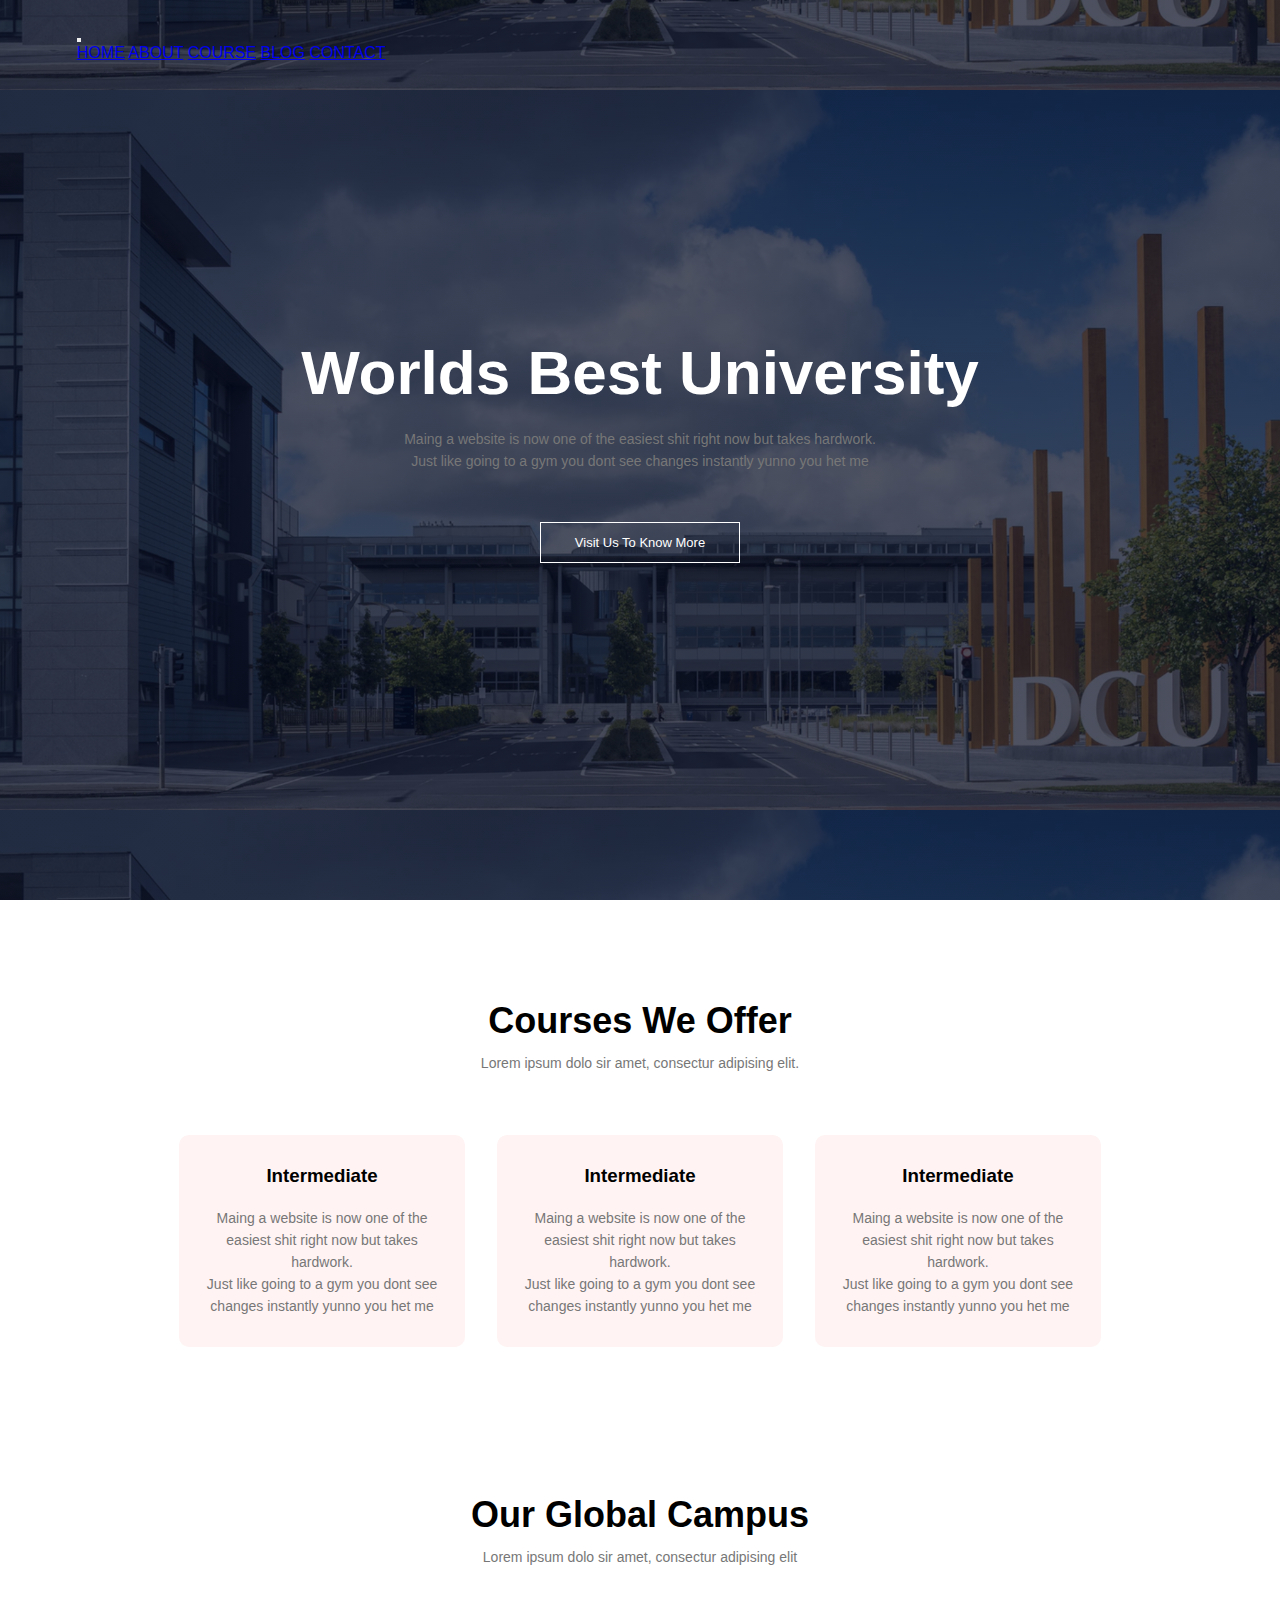
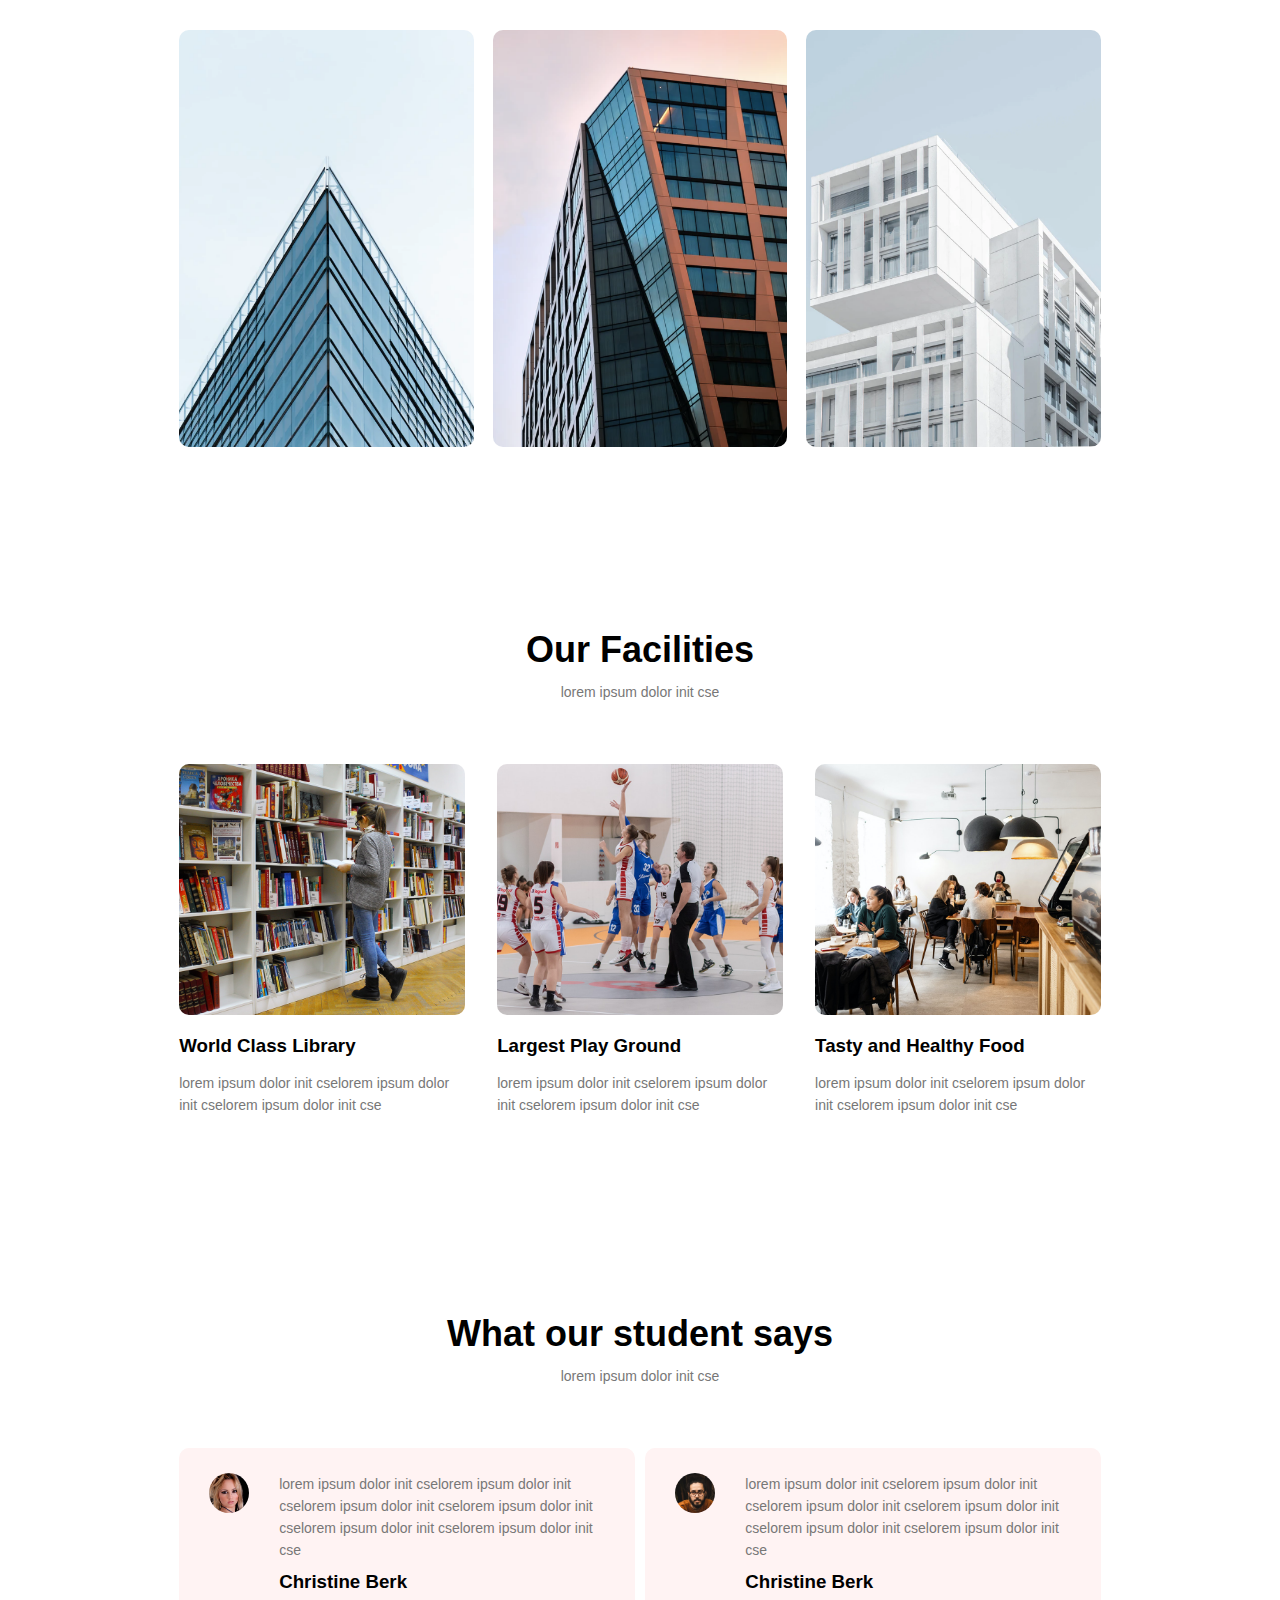
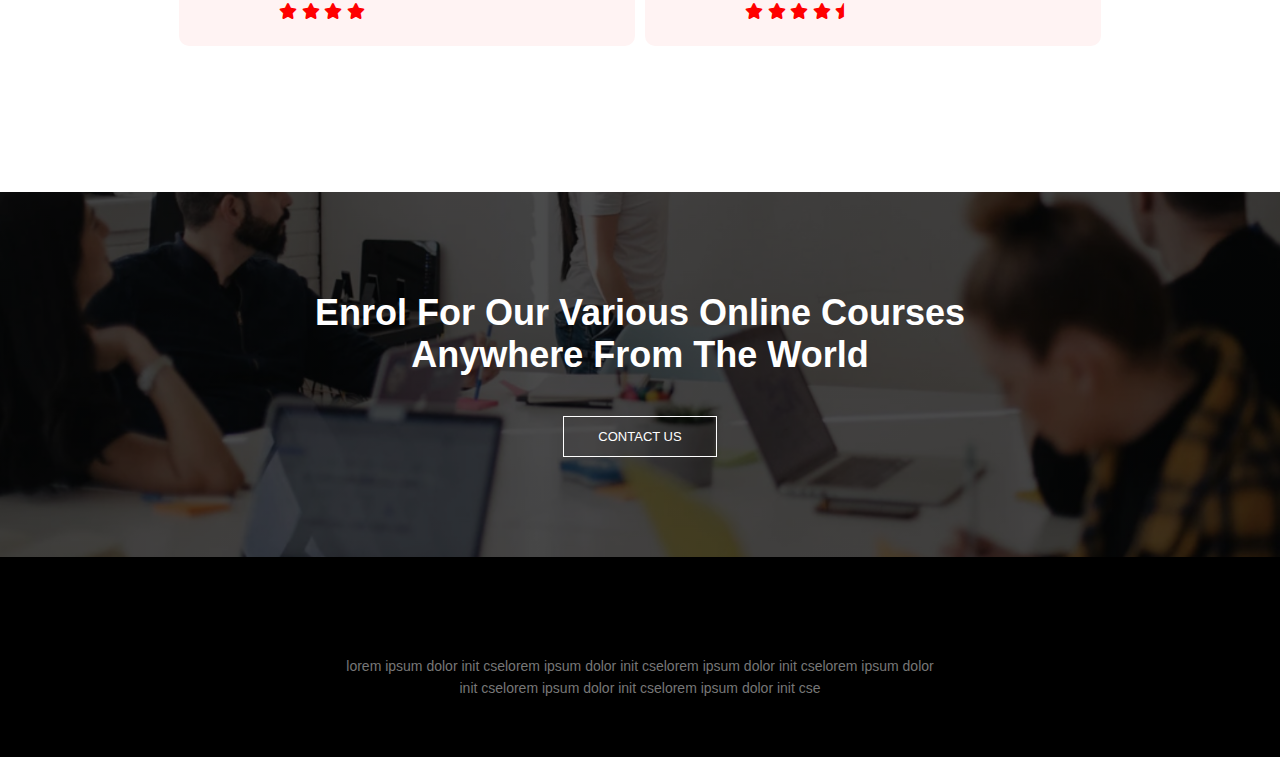
<file: index.html>
<!DOCTYPE html>
<html lang="en">
<head>
    <meta charset="UTF-8">
    <meta http-equiv="X-UA-Compatible" content="IE=edge">
    <meta name="viewport" content="width=,initial-scale=1.0">
    <title>Univeristy Website</title>
    <link rel="stylesheet" type="text/css" href="Untitled-2.css">
    <link href="https://cdnjs.cloudflare.com/ajax/libs/font-awesome/5.13.0/css/all.min.css" rel="stylesheet">
    <link href="https://cdn.jsdelivr.net/npm/bootstrap@5.3.0-alpha3/dist/css/bootstrap.min.css" rel="stylesheet" integrity="sha384-KK94CHFLLe+nY2dmCWGMq91rCGa5gtU4mk92HdvYe+M/SXH301p5ILy+dN9+nJOZ" crossorigin="anonymous">
</head>
<body>
    <section class="header">
        <!-- <nav>
            <a href="Untitled-1.html"><img src="eduford_img/logo.png" alt=""></a>
            <div class="nav-links" id="navLinks">
                <i class="fa fa-times" onclick="hideMenu()"></i>
                <ul>
                    <li><a href="">HOME</a></li>
                    <li><a href="">ABOUT</a></li>
                    <li><a href="">COURSE</a></li>
                    <li><a href="">BLOG</a></li>
                    <li><a href="">CONTACT</a></li>
                </ul>
            </div>
            <i class="fa fa-bars" onclick="showMenu()"></i>
        </nav> -->

        <nav class="navbar navbar-expand-lg bg-body-tertiary">
            <div class="container-fluid">
              <a class="navbar-brand" href="#"></a>
              <button class="navbar-toggler" type="button" data-bs-toggle="collapse" data-bs-target="#navbarNavAltMarkup" aria-controls="navbarNavAltMarkup" aria-expanded="false" aria-label="Toggle navigation">
                <span class="navbar-toggler-icon"></span>
              </button>
              <div class="collapse navbar-collapse justify-content-end" id="navbarNavAltMarkup">
                <div class="navbar-nav">
                  <a class="nav-link" href="#">HOME</a>
                  <a class="nav-link" href="#">ABOUT</a>
                  <a class="nav-link" href="#">COURSE</a>
                  <a class="nav-link" href="#">BLOG</a>
                  <a class="nav-link" href="#">CONTACT</a>
                </div>
              </div>
            </div>
          </nav>
        
        <div class="text-box">
            <h1>Worlds Best University</h1>
            <p>Maing a website is now one of the easiest shit right now but takes hardwork. <br>Just like going to a gym you dont see changes instantly yunno you het me</p>
            <a href="#" class="hero-btn">Visit Us To Know More</a>
        </div>
        </section>
    
    <!---A NEW SECTION "COURSE"--->    

    <section class="course">
        <h1>Courses We Offer</h1>
        <p>Lorem ipsum dolo sir amet, consectur adipising elit.</p>
        
        <div class="row">
            <div class="course-col">
                <h3>Intermediate</h3>
                <p>Maing a website is now one of the easiest shit right now but takes hardwork. <br>Just like going to a gym you dont see changes instantly yunno you het me</p>
            </div>
            <div class="course-col">
                <h3>Intermediate</h3>
                <p>Maing a website is now one of the easiest shit right now but takes hardwork. <br>Just like going to a gym you dont see changes instantly yunno you het me</p>
            </div>
            <div class="course-col">
                <h3>Intermediate</h3>
                <p>Maing a website is now one of the easiest shit right now but takes hardwork. <br>Just like going to a gym you dont see changes instantly yunno you het me</p>
            </div>
        </div>
    </section>
    
    <!---A NEW SECTION "CAMPUS"--->
    <section class="campus">
        <h1>Our Global Campus</h1>
        <p>Lorem ipsum dolo sir amet, consectur adipising elit</p>
        <div class="row">
            <div class="campus-col">
                <img src="eduford_img/london.png" alt="">
                <div class="layer">
                    <h3>London</h3>
                </div>
            </div>
            <div class="campus-col">
                <img src="eduford_img/newyork.png" alt="">
                <div class="layer">
                    <h3>New York</h3>
                </div>
            </div>
            <div class="campus-col">
                <img src="eduford_img/washington.png" alt="">
                <div class="layer">
                    <h3>Washington</h3>
                </div>
            </div>
        </div>
    </section>
   
    
    <!---A NEW SECTION "FACILITIES"--->
    <section class="facilities">
        <h1>Our Facilities</h1>
        <p>lorem ipsum dolor init cse</p>
        
        <div class="row">
            <div class="facilities-col">
                <img src="eduford_img/library.png" alt="">
                <h3>World Class Library</h3>
                <p>lorem ipsum dolor init cselorem ipsum dolor init cselorem ipsum dolor init cse</p>
            </div>
            <div class="facilities-col">
                <img src="eduford_img/basketball.png" alt="">
                <h3>Largest Play Ground</h3>
                <p>lorem ipsum dolor init cselorem ipsum dolor init cselorem ipsum dolor init cse</p>
            </div>
            <div class="facilities-col">
                <img src="eduford_img/cafeteria.png" alt="">
                <h3>Tasty and Healthy Food</h3>
                <p>lorem ipsum dolor init cselorem ipsum dolor init cselorem ipsum dolor init cse</p>
            </div>
        </div>
    </section>
    
    
    <!---A NEW SECTION "TESTIMONIALS"--->
    <section class="testimonials">
        <h1>What our student says</h1>
        <p>lorem ipsum dolor init cse</p>
        <div class="row">
            <div class="testimonial-col">
                <img src="eduford_img/user1.jpg" alt="">
                <div>
                    <p>lorem ipsum dolor init cselorem ipsum dolor init cselorem ipsum dolor init cselorem ipsum dolor init cselorem ipsum dolor init cselorem ipsum dolor init cse</p>
                    <h3>Christine Berk</h3>
                    <i class="fa fa-star"></i>
                    <i class="fa fa-star"></i>
                    <i class="fa fa-star"></i>
                    <i class="fa fa-star"></i>
                    <i class="fa fa-star-o"></i>
                </div>
            </div>
            <div class="testimonial-col">
                <img src="eduford_img/user2.jpg" alt="">
                <div>
                    <p>lorem ipsum dolor init cselorem ipsum dolor init cselorem ipsum dolor init cselorem ipsum dolor init cselorem ipsum dolor init cselorem ipsum dolor init cse</p>
                    <h3>Christine Berk</h3>
                    <i class="fa fa-star"></i>
                    <i class="fa fa-star"></i>
                    <i class="fa fa-star"></i>
                    <i class="fa fa-star"></i>
                    <i class="fa fa-star-half"></i>
                </div>
            </div>
        </div>
    </section>
    
    <!---A NEW SECTION "CTA"--->
    <section class="cta">
        <h1>Enrol For Our Various Online Courses <br>Anywhere From The World</h1>
        <a href="#" class="hero-btn">CONTACT US</a>
    </section>
    
    <!---A NEW SECTION "FOOTER"--->
    <section class="footer">
        <h4>About Us</h4>
        <p>lorem ipsum dolor init cselorem ipsum dolor init cselorem ipsum dolor init cselorem ipsum dolor<br> init cselorem ipsum dolor init cselorem ipsum dolor init cse</p>
        <div class="icons">
            <i class="fa fa-facebook"></i>
            <i class="fa fa-facebook"></i>
            <i class="fa fa-instagram"></i>
            <i class="fa fa-twitter"></i>
        </div>
    </section>
    
    <!---JS FOR BUTTON TOGGLE--->
<!-- <script>
    var navLinks = document.getElementById("navLinks");
    function showMenu(){
        navLinks.style.right="0";
    }
    function hideMenu(){
        navLinks.style.right="-200px"
    }
</script>    -->
<script src="https://cdn.jsdelivr.net/npm/bootstrap@5.3.0-alpha3/dist/js/bootstrap.bundle.min.js" integrity="sha384-ENjdO4Dr2bkBIFxQpeoTz1HIcje39Wm4jDKdf19U8gI4ddQ3GYNS7NTKfAdVQSZe" crossorigin="anonymous"></script>

</body>
</html>
</file>
<file: Untitled-2.css>
* {
    margin: 0;
    padding: 0;
    font-family: sans-serif;
}

.header {
    min-height: 100vh;
    width: 100%;
    background-image: linear-gradient(rgba(4,9,30,0.7),rgba(4,9,30,0.7)), url(eduford_img/banner.png);
    background-position: center;
    background-size: contain;
    position: relative;
    background-attachment: fixed;
}

nav {
    display: flex;
    align-items: center;
    padding: 2% 6%;
    justify-content: space-between;
}
nav img {
    width: 150px;
}
.nav-links {
    flex: 1;
    text-align: right;
}
.nav-links ul li {
    display: inline-block;
    list-style: none;
    padding: 8px 12px;
    position: relative;
}
.nav-links ul li a {
    text-decoration: none;
    color: white;
    font-size: 13px;
}
.nav-links ul li::after {
    content: '';
    width: 0%;
    height: 2px;
    background: #f44336;
    display: block;
    margin: auto;
}
.nav-links ul li:hover::after {
    width: 100%;
    transition: 0.5s
}

.text-box {
    width: 90%;
    color: white;
    position: absolute;
    top: 50%;
    left: 50%;
    transform: translate(-50%,-50%);
    text-align: center;
}
.text-box h1 {
    font-size: 62px;
}
.text-box p {
    margin: 10px 0 40px;
    font-size: 14px;
}
.hero-btn {
    display: inline-block;
    text-decoration: none;
    color: white;
    border: 1px solid white;
    padding: 12px 34px;
    font-size: 13px;
    background: transparent;
    position: relative;
    cursor: pointer;
}
.hero-btn:hover {
    border: 1px solid #f44336;
    background: #f44336;
    transition: 1s;
}
nav .fa {
    display: none;
}

/*** MEDIA Q ***/
@media(max-width: 700px) {
    .text-box h1 {
        font-size: 20px;
    }
    .nav-links ul li {
        display: block;
    }
    .nav-links {
        position: absolute;
        background: #f44336;
        height: 100vh;
        width: 200px;
        top: 0;
        right: -200px;
        text-align: left;
        z-index: 2;
        transition: 1s;
    }
    .nav-links ul {
        padding: 30px;
    }
    nav .fa {
        display: block;
        color: white;
        cursor: pointer;
        margin: 10px;
        font-size: 22px;
    }
}

/*** COURSE SECTION ***/
.course {
    width: 80%;
    margin: auto;
    text-align: center;
    padding-top: 100px
}
h1 {
    font-size: 36px;
    font-weight: 600;
}
p {
    color: #777;
    font-size: 14px;
    font-weight: 300;
    line-height: 22px;
    padding: 10px;
}

.row {
    margin: 5%;
    display: flex;
    justify-content: space-between;
}
.course-col {
    flex-basis: 31%;
    background: #fff3f3;
    border-radius: 10px;
    margin-bottom: 5%;
    padding: 20px 12px;
    box-sizing: border-box;
}
h3 {
    text-align: center;
    font-weight: 600;
    margin: 10px 0;
}
.course-col:hover {
    box-shadow: 0 0 20px 0 rgba(0,0,0,0.2);
    transition: 1s
}
@media(max-width:700px) {
    .row{
        flex-direction: column;
    }
}

/*** CAMPUS SECTION ***/
.campus {
    width: 80%;
    margin: auto;
    text-align: center;
    padding-top: 50px;
}

.campus-col {
    flex-basis: 32%;
    border-radius: 10px;
    margin-bottom: 30px;
    position: relative;
    overflow: hidden;
}
.campus-col img {
    width: 100%;
    display: block;
}
.layer {
    background: transparent;
    height: 100%;
    width: 100%;
    position: absolute;
    top: 0;
    left: 0;
    transition: 1.5s;
}
.layer:hover {
    background: rgba(226,0,0,0.7);
}
.layer h3 {
    width: 100%;
    font-weight: 500;
    color: white;
    font-size: 26px;
    bottom: 0;
    left: 50%;
    transform: translateX(-50%);
    position: absolute;
    opacity: 0;
    transition: 0.5s;
}
.layer:hover h3 {
    bottom: 49%;
    opacity: 1
}

/*** facilities SECTION ***/
.facilities {
    width: 80%;
    margin: auto;
    text-align: center;
    padding-top: 100px
}
.facilities-col {
    flex-basis: 31%;
    border-radius:10px;
    margin-bottom: 5%;
    text-align: left
}
.facilities-col img {
    width: 100%;
    border-radius: 10px;
}
.facilities-col p {
    padding: 0;
}
.facilities-col h3 {
    margin-top: 16px;
    margin-bottom: 15px;text-align: left;
}

/*** testimonials SECTION ***/
.testimonials {
    width: 80%;
    margin: auto;
    text-align: center;
    padding-top: 100px;
}
.testimonial-col {
    flex-basis: 44%;
    border-radius: 10px;
    margin-bottom: 5%;
    text-align: left;
    background: #fff3f3;
    padding: 25px;
    cursor: pointer;
    display: flex;
}
.testimonial-col img {
    height: 40px;
    margin-left: 5px;
    margin-right: 30px;
    border-radius: 50%
}
.testimonial-col p {
    padding: 0;
}
.testimonial-col h3 {
    text-align: left;
    margin-top: 10px;
}
.testimonial-col .fa {
    color: red;
}
@media(max-width:700px) {
    .testimonial-col img {
        margin-left: 0;
        margin-right: 15px;
        border-radius: 50%
}
    .testimonials {
        padding-top: 50px;
    }
}


/*** CTA SECTION ***/
.cta {
    margin: 100px auto 0;
    width: 100%;
    background-image: linear-gradient(rgba(0,0,0,0.7),rgba(0,0,0,0.7)),url(eduford_img/banner2.jpg);
    background-size: cover;
    background-position: center;
    border-radius: ;
    text-align: center;
    padding: 100px 0;
}

.cta h1 {
    color: white;
    margin-bottom: 40px;
    padding: 0;
}

@media(max-width: 700px) {
    .cta h1 {
        font-size: 24px;
    }
}

/*** CTA SECTION ***/
.footer {
    text-align: center;
    width: 100%;
    padding: 30px 0;
    background-color: black;
}
.footer h4 {
    margin: 20px 25px;
    font-weight: 600;
}
</file>
